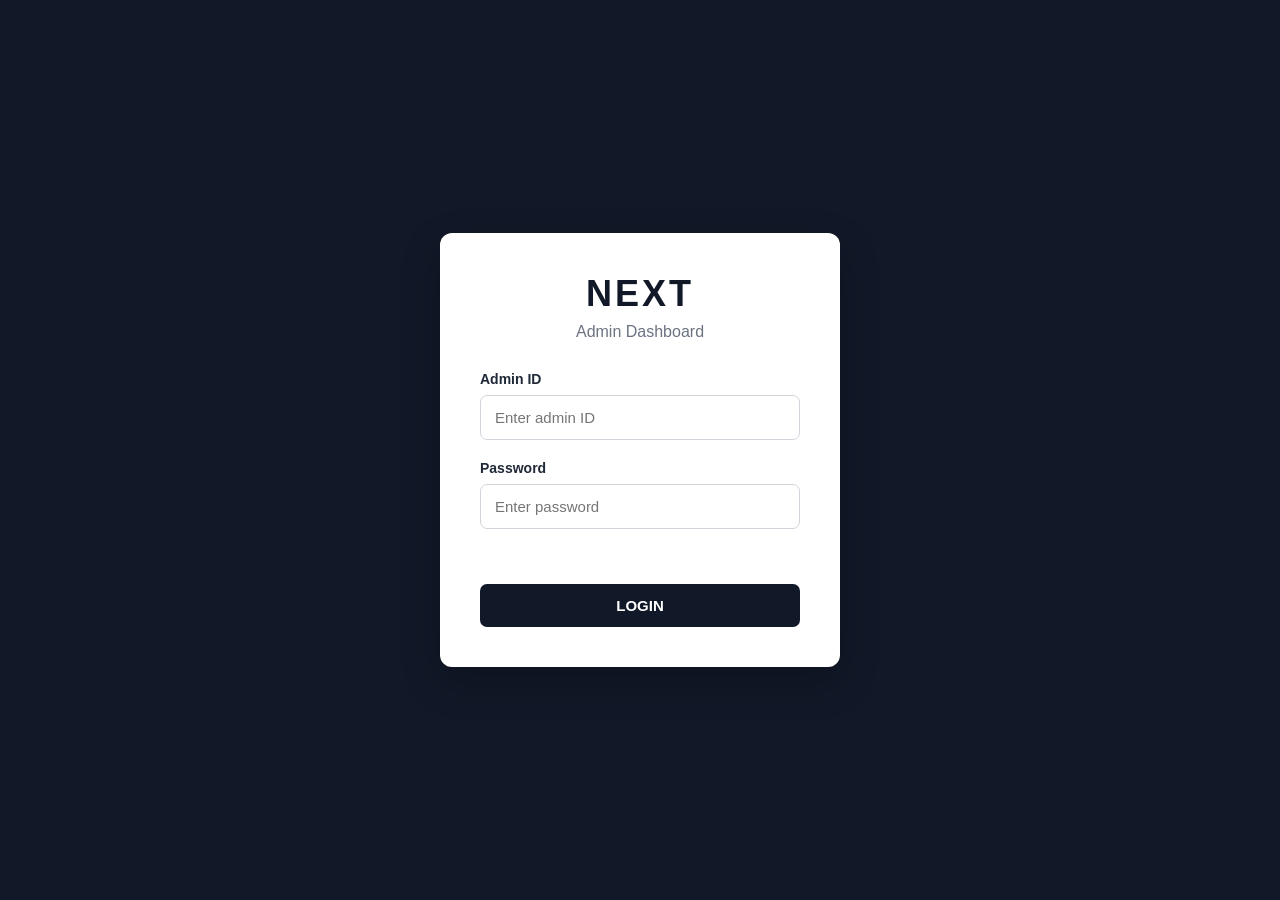
<file: frontend/admin/admin-dashboard.html>
<!DOCTYPE html>
<html lang="en">
<head>
    <meta charset="UTF-8">
    <meta name="viewport" content="width=device-width, initial-scale=1.0">

    <title>NEXT Admin Dashboard</title>

    <link rel="stylesheet" href="admin.css">
</head>

<body>

   

    <header class="admin-navbar">

        <div class="admin-logo">
            NEXT <span>ADMIN</span>
        </div>

        <button id="logoutBtn" class="logout-btn">
            Logout
        </button>

    </header>


 

    <main class="dashboard-container">

        <div class="dashboard-header">

            <div>
                <h1>Feedback Dashboard</h1>

                <p>
                    Manage and respond to feedback submitted by users.
                </p>
            </div>

        </div>


       

        <section class="stats-container">

            <div class="stat-card">

                <div class="stat-title">
                    Total Feedback
                </div>

                <div id="totalFeedback" class="stat-number">
                    0
                </div>

            </div>


            <div class="stat-card">

                <div class="stat-title">
                    Pending
                </div>

                <div id="pendingFeedback" class="stat-number">
                    0
                </div>

            </div>


            <div class="stat-card">

                <div class="stat-title">
                    Responded
                </div>

                <div id="respondedFeedback" class="stat-number">
                    0
                </div>

            </div>

        </section>


      

        <section class="feedback-section">

            <div class="section-header">

                <h2>User Feedback</h2>

                <button
                    id="refreshBtn"
                    class="refresh-btn">
                    Refresh
                </button>

            </div>


            <!-- Loading -->

            <p id="loadingMessage" class="loading-message">
                Loading feedback...
            </p>


           

            <p id="errorMessage" class="error-message"></p>


           

            <div class="table-container">

                <table>

                    <thead>

                        <tr>

                            <th>ID</th>

                            <th>Name</th>

                            <th>Email</th>

                            <th>Rating</th>

                            <th>Status</th>

                            <th>Action</th>

                        </tr>

                    </thead>


                    <tbody id="feedbackTableBody">

                        

                    </tbody>

                </table>

            </div>

        </section>

    </main>


 

    <div id="feedbackModal" class="modal">

        <div class="modal-content">

            <button
                id="closeModal"
                class="close-modal">
                &times;
            </button>


            <h2>Feedback Details</h2>


            <div class="feedback-details">

                <div class="detail-item">

                    <strong>Name</strong>

                    <span id="detailName"></span>

                </div>


                <div class="detail-item">

                    <strong>Email</strong>

                    <span id="detailEmail"></span>

                </div>


                <div class="detail-item">

                    <strong>Rating</strong>

                    <span id="detailRating"></span>

                </div>


                <div class="detail-item">

                    <strong>Message</strong>

                    <p id="detailMessage"></p>

                </div>

            </div>


          

            <div class="reply-section">

                <label for="replyText">
                    Reply to User
                </label>

                <textarea
                    id="replyText"
                    placeholder="Write your response here..."
                    rows="6">
                </textarea>


                <div class="modal-actions">

                    <button
                        id="sendReplyBtn"
                        class="send-reply-btn">
                        Send Reply
                    </button>


                    <button
                        id="deleteFeedbackBtn"
                        class="delete-btn">
                        Delete
                    </button>

                </div>

            </div>

        </div>

    </div>


    <script src="admin.js"></script>

</body>
</html>
</file>
<file: frontend/admin/admin.css>
* {
    margin: 0;
    padding: 0;
    box-sizing: border-box;
}

body {
    font-family: Arial, Helvetica, sans-serif;
    background: #f5f6f8;
    color: #1f2937;
}




.admin-login-container {
    min-height: 100vh;

    display: flex;
    justify-content: center;
    align-items: center;

    background: #111827;
}

.admin-login-card {
    width: 400px;
    max-width: 90%;

    background: white;

    padding: 40px;

    border-radius: 12px;

    box-shadow: 0 15px 40px rgba(0, 0, 0, 0.2);
}

.admin-login-card h1 {
    text-align: center;

    font-size: 36px;
    letter-spacing: 3px;

    color: #111827;
}

.admin-subtitle {
    text-align: center;

    margin-top: 8px;
    margin-bottom: 30px;

    color: #6b7280;
}




.form-group {
    margin-bottom: 20px;
}

.form-group label {
    display: block;

    margin-bottom: 8px;

    font-size: 14px;
    font-weight: 600;
}

.form-group input {
    width: 100%;

    padding: 13px 14px;

    border: 1px solid #d1d5db;
    border-radius: 7px;

    font-size: 15px;

    outline: none;
}

.form-group input:focus {
    border-color: #111827;
}




.admin-login-btn {
    width: 100%;

    padding: 13px;

    margin-top: 10px;

    border: none;
    border-radius: 7px;

    background: #111827;
    color: white;

    font-size: 15px;
    font-weight: 600;

    cursor: pointer;

    transition: 0.2s;
}

.admin-login-btn:hover {
    background: #374151;
}

.login-error {
    color: #dc2626;

    font-size: 14px;

    min-height: 20px;

    margin-bottom: 5px;
}




.admin-navbar {
    height: 70px;

    padding: 0 40px;

    background: #111827;
    color: white;

    display: flex;
    align-items: center;
    justify-content: space-between;
}

.admin-logo {
    font-size: 24px;

    font-weight: 700;

    letter-spacing: 2px;
}

.admin-logo span {
    font-size: 12px;

    margin-left: 8px;

    padding: 4px 7px;

    border: 1px solid #9ca3af;
    border-radius: 4px;

    letter-spacing: 1px;
}

.logout-btn {
    padding: 9px 18px;

    border: 1px solid #6b7280;
    border-radius: 6px;

    background: transparent;
    color: white;

    cursor: pointer;

    transition: 0.2s;
}

.logout-btn:hover {
    background: white;
    color: #111827;
}




.dashboard-container {
    max-width: 1300px;

    margin: 0 auto;

    padding: 40px;
}

.dashboard-header h1 {
    font-size: 30px;

    margin-bottom: 8px;
}

.dashboard-header p {
    color: #6b7280;
}




.stats-container {
    display: grid;

    grid-template-columns:
        repeat(3, 1fr);

    gap: 20px;

    margin-top: 30px;
}

.stat-card {
    background: white;

    padding: 25px;

    border-radius: 10px;

    border: 1px solid #e5e7eb;
}

.stat-title {
    color: #6b7280;

    font-size: 14px;

    margin-bottom: 10px;
}

.stat-number {
    font-size: 32px;

    font-weight: 700;

    color: #111827;
}




.feedback-section {
    background: white;

    margin-top: 30px;

    padding: 25px;

    border-radius: 10px;

    border: 1px solid #e5e7eb;
}

.section-header {
    display: flex;

    justify-content: space-between;
    align-items: center;

    margin-bottom: 20px;
}

.section-header h2 {
    font-size: 21px;
}

.refresh-btn {
    padding: 8px 16px;

    border: 1px solid #d1d5db;

    background: white;

    border-radius: 6px;

    cursor: pointer;
}

.refresh-btn:hover {
    background: #f3f4f6;
}



.table-container {
    width: 100%;

    overflow-x: auto;
}

table {
    width: 100%;

    border-collapse: collapse;
}

thead {
    background: #f9fafb;
}

th,
td {
    padding: 14px;

    text-align: left;

    border-bottom: 1px solid #e5e7eb;

    font-size: 14px;
}

th {
    font-weight: 600;

    color: #4b5563;
}

td {
    color: #374151;
}


/* =========================
   STATUS
========================= */

.status {
    display: inline-block;

    padding: 5px 10px;

    border-radius: 20px;

    font-size: 12px;

    font-weight: 600;
}

.status.pending {
    background: #fef3c7;
    color: #92400e;
}

.status.responded {
    background: #dcfce7;
    color: #166534;
}



   

.view-btn {
    padding: 7px 13px;

    border: none;

    border-radius: 6px;

    background: #111827;
    color: white;

    cursor: pointer;
}

.view-btn:hover {
    background: #374151;
}



.modal {
    position: fixed;

    inset: 0;

    background: rgba(0, 0, 0, 0.55);

    display: none;

    justify-content: center;
    align-items: center;

    padding: 20px;

    z-index: 1000;
}

.modal.active {
    display: flex;
}

.modal-content {
    width: 650px;
    max-width: 100%;

    max-height: 90vh;

    overflow-y: auto;

    background: white;

    border-radius: 12px;

    padding: 30px;

    position: relative;
}

.modal-content h2 {
    margin-bottom: 25px;
}

.close-modal {
    position: absolute;

    top: 15px;
    right: 18px;

    border: none;

    background: transparent;

    font-size: 28px;

    cursor: pointer;

    color: #6b7280;
}

.close-modal:hover {
    color: #111827;
}



.feedback-details {
    display: flex;

    flex-direction: column;

    gap: 18px;
}

.detail-item strong {
    display: block;

    font-size: 13px;

    color: #6b7280;

    margin-bottom: 5px;
}

.detail-item span,
.detail-item p {
    font-size: 15px;

    color: #111827;
}

.detail-item p {
    line-height: 1.6;

    background: #f9fafb;

    padding: 12px;

    border-radius: 6px;
}




.reply-section {
    margin-top: 25px;
}

.reply-section label {
    display: block;

    font-size: 14px;

    font-weight: 600;

    margin-bottom: 8px;
}

.reply-section textarea {
    width: 100%;

    resize: vertical;

    padding: 12px;

    border: 1px solid #d1d5db;

    border-radius: 7px;

    font-family: inherit;

    font-size: 14px;

    outline: none;
}

.reply-section textarea:focus {
    border-color: #111827;
}



.modal-actions {
    display: flex;

    justify-content: flex-end;

    gap: 10px;

    margin-top: 15px;
}

.send-reply-btn {
    padding: 10px 18px;

    border: none;

    border-radius: 6px;

    background: #111827;
    color: white;

    cursor: pointer;
}

.send-reply-btn:hover {
    background: #374151;
}

.delete-btn {
    padding: 10px 18px;

    border: none;

    border-radius: 6px;

    background: #dc2626;
    color: white;

    cursor: pointer;
}

.delete-btn:hover {
    background: #b91c1c;
}




.loading-message {
    color: #6b7280;

    padding: 20px 0;
}

.error-message {
    color: #dc2626;

    margin-bottom: 15px;
}




@media (max-width: 768px) {

    .admin-navbar {
        padding: 0 20px;
    }

    .dashboard-container {
        padding: 25px 20px;
    }

    .stats-container {
        grid-template-columns: 1fr;
    }

    .feedback-section {
        padding: 18px;
    }

    .modal-content {
        padding: 22px;
    }

    .admin-login-card {
        padding: 30px 25px;
    }
}
</file>
